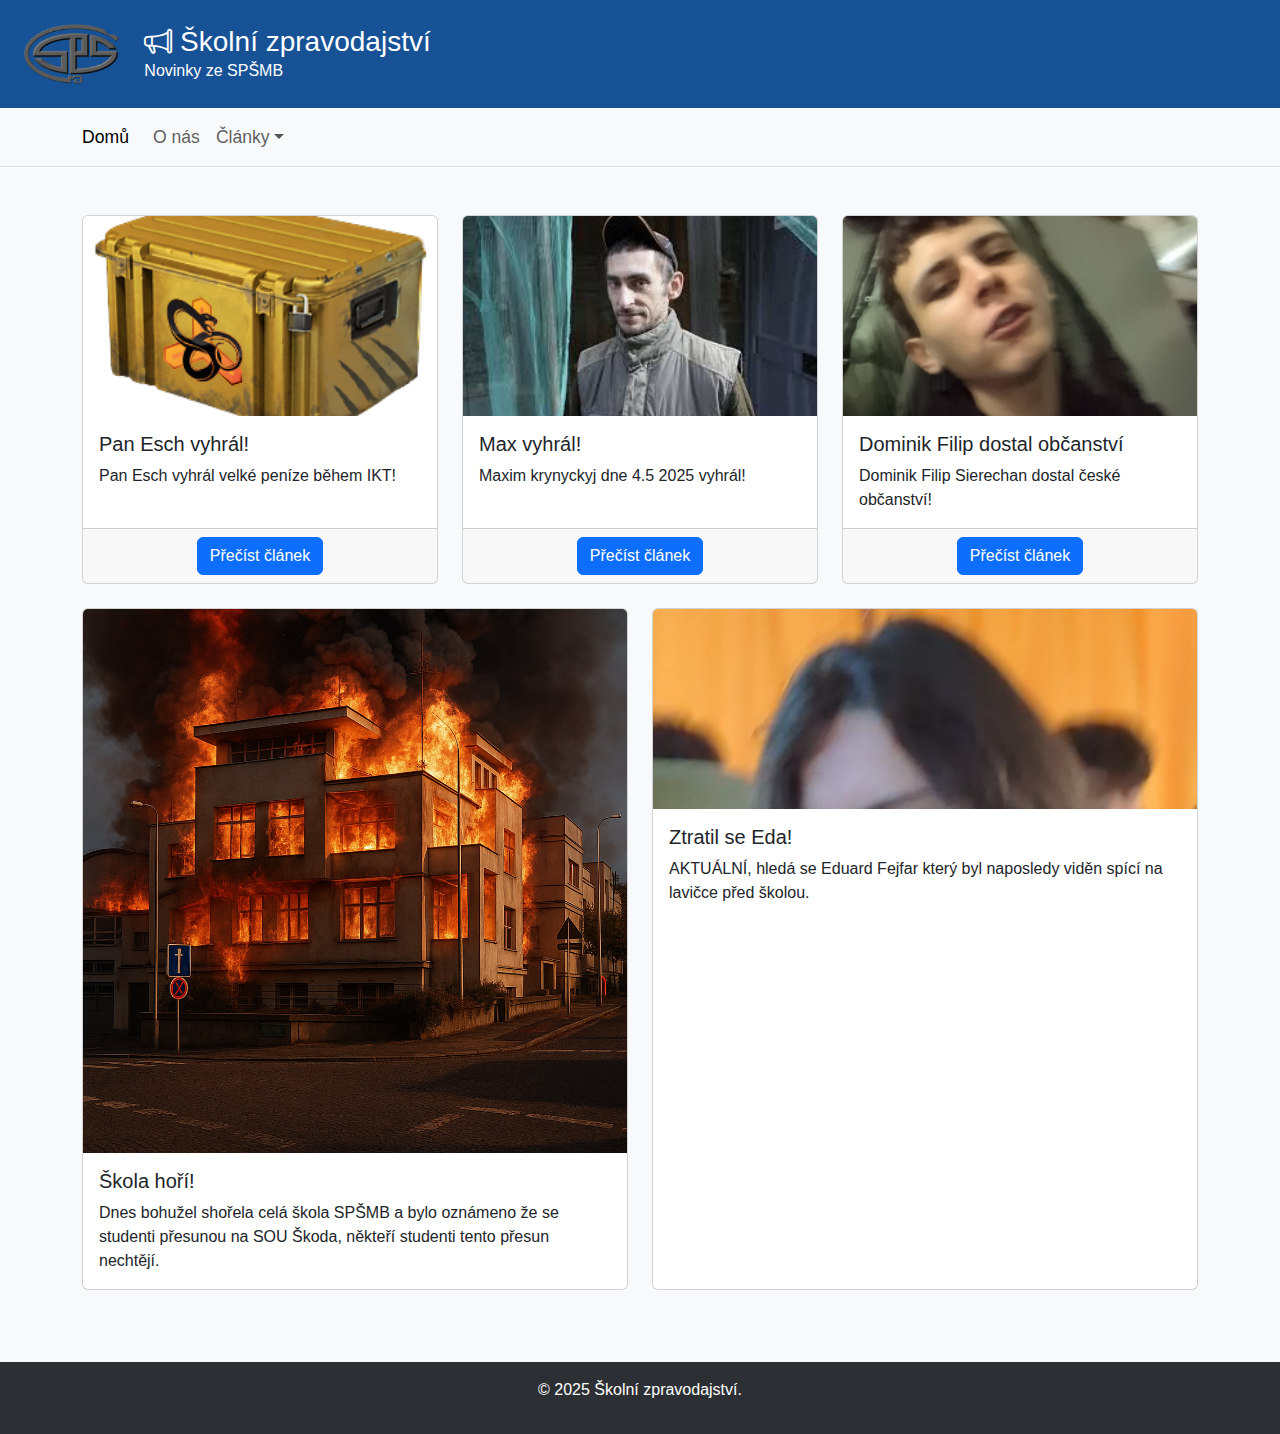
<file: index.html>
<!DOCTYPE html>
<html lang="cs">
<head>
  <meta charset="UTF-8" />
  <meta name="viewport" content="width=device-width, initial-scale=1" />
  <title>Školní zpravodajství</title>
  <link href="https://cdn.jsdelivr.net/npm/bootstrap@5.3.2/dist/css/bootstrap.min.css" rel="stylesheet" />
  <link href="https://cdnjs.cloudflare.com/ajax/libs/font-awesome/6.5.0/css/all.min.css" rel="stylesheet" />
  <link rel="stylesheet" href="https://cdn.jsdelivr.net/npm/bootstrap-icons@1.10.5/font/bootstrap-icons.css">
  <link rel="icon" href="assets/logo.png" type="image/png">
  <link href="style.css" rel="stylesheet" />
</head>
<body>

  <header class="py-4 px-4 d-flex align-items-center">
    <a href="index.html"><img src="assets/logo.png" alt="Logo školy" class="me-4" style="height: 60px;" /></a>
    <div>
      <h1 class="h3 text-white mb-0"><i class="bi bi-megaphone"></i> Školní zpravodajství</h1>
      <p class="text-white mb-0">Novinky ze SPŠMB</p>
    </div>
  </header>

  <nav class="navbar navbar-expand-lg navbar-light bg-light border-bottom">
    <div class="container">
      <a class="navbar-brand" href="index.html">Domů</a>
      <button class="navbar-toggler" type="button" data-bs-toggle="collapse" data-bs-target="#navbarNav">
        <span class="navbar-toggler-icon"></span>
      </button>
      <div class="collapse navbar-collapse" id="navbarNav">
        <ul class="navbar-nav">
          <li class="nav-item"><a class="nav-link" href="onas.html">O nás</a></li>
          <li class="nav-item dropdown">
            <a class="nav-link dropdown-toggle" href="#" data-bs-toggle="dropdown" aria-expanded="false">Články</a>
            <ul class="dropdown-menu">
              <li><a class="dropdown-item" href="clanek1.html">Pan Esch vyhrál!</a></li>
              <li><a class="dropdown-item" href="clanek2.html">Max vyhrál!</a></li>
              <li><a class="dropdown-item" href="clanek3.html">Dominik má občanství!</a></li>
            </ul>
          </li>
        </ul>
      </div>
    </div>
  </nav>

  <main class="container my-5">
    <div class="row">
      <div class="col-md-4 mb-4">
        <div class="card">
          <img src="assets/case.png" class="card-img-top" alt="Bedna" />
          <div class="card-body">
            <h5 class="card-title">Pan Esch vyhrál!</h5>
            <p class="card-text">Pan Esch vyhrál velké peníze během IKT!</p>
          </div>
          <div class="card-footer text-center">
            <a href="clanek1.html" class="btn btn-primary">Přečíst článek</a>
          </div>
        </div>
      </div>

      <div class="col-md-4 mb-4">
        <div class="card">
          <img src="assets/ukr.jpg" class="card-img-top" alt="Maxim po jeho zápase" />
          <div class="card-body">
            <h5 class="card-title">Max vyhrál!</h5>
            <p class="card-text">Maxim krynyckyj dne 4.5 2025 vyhrál!</p>
          </div>
          <div class="card-footer text-center">
            <a href="clanek2.html" class="btn btn-primary">Přečíst článek</a>
          </div>
        </div>
      </div>

      <div class="col-md-4 mb-4">
        <div class="card">
          <img src="assets/polski.jpg" class="card-img-top" alt="Dominik" />
          <div class="card-body">
            <h5 class="card-title">Dominik Filip dostal občanství</h5>
            <p class="card-text">Dominik Filip Sierechan dostal české občanství!</p>
          </div>
          <div class="card-footer text-center">
            <a href="clanek3.html" class="btn btn-primary">Přečíst článek</a>
          </div>
        </div>
      </div>

      <div class="col-md-6 mb-4">
        <div class="card">
          <img src="assets/skola.png" class="card-img-top" alt="Hořící škola (vylepšeno AI)" style="width: 100%; height: 100%;" />
          <div class="card-body">
            <h5 class="card-title">Škola hoří!</h5>
            <p class="card-text">Dnes bohužel shořela celá škola SPŠMB a bylo oznámeno že se studenti přesunou na SOU Škoda, někteří studenti tento přesun nechtějí.</p>
          </div>
        </div>
      </div>

      <div class="col-md-6 mb-4">
        <div class="card">
          <img src="assets/eda.jpg" class="card-img-top" alt="Vyděšený eda" />
          <div class="card-body">
            <h5 class="card-title">Ztratil se Eda!</h5>
            <p class="card-text">AKTUÁLNÍ, hledá se Eduard Fejfar který byl naposledy viděn spící na lavičce před školou.</p>
          </div>
        </div>
      </div>
    </div>
  </main>

  <footer>
    <p>&copy; 2025 Školní zpravodajství.</p>
  </footer>

  <script src="https://cdn.jsdelivr.net/npm/bootstrap@5.3.2/dist/js/bootstrap.bundle.min.js"></script>
  <script src="script.js"></script>
</body>
</html>
</file>
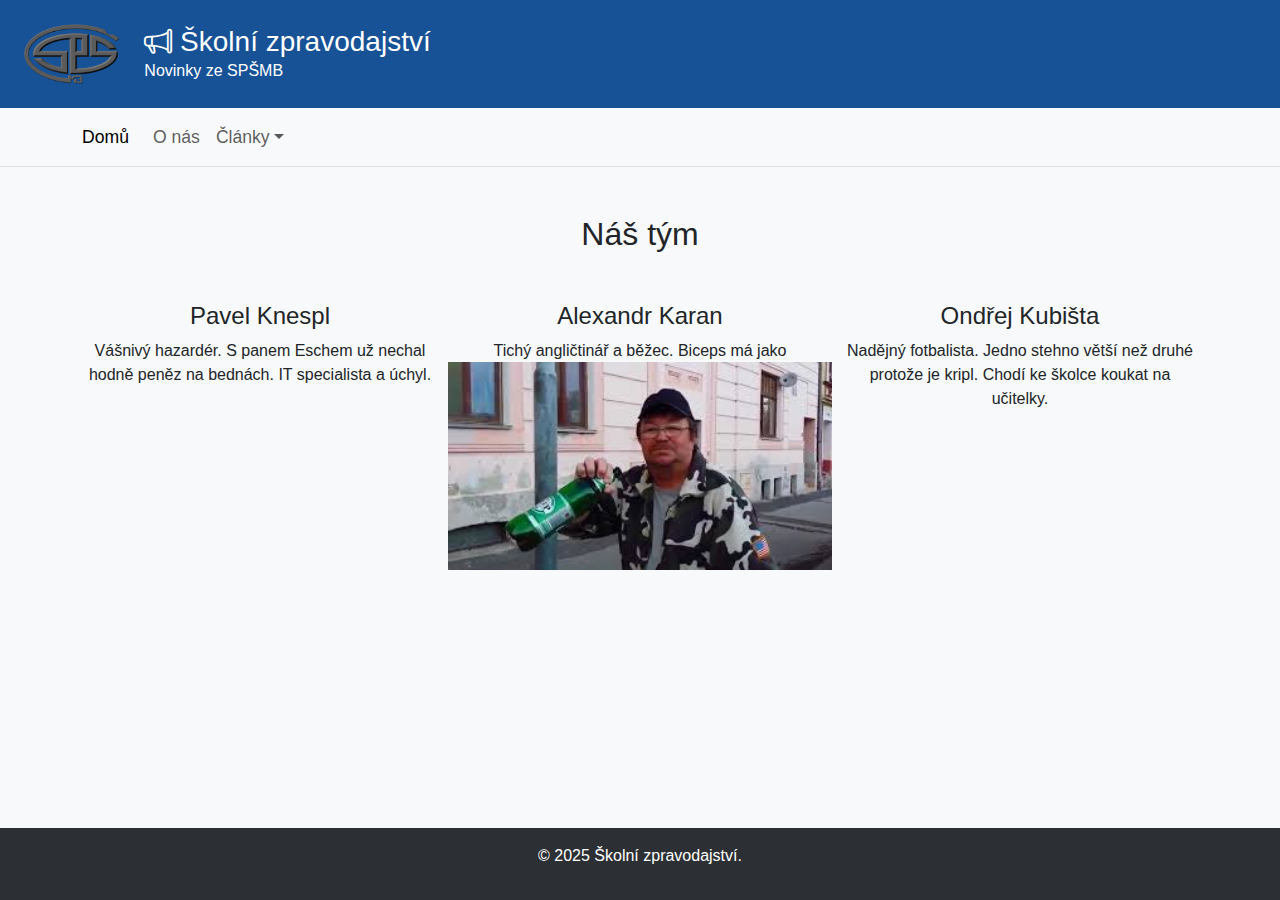
<file: onas.html>
<!DOCTYPE html>
<html lang="cs">
<head>
  <meta charset="UTF-8" />
  <meta name="viewport" content="width=device-width, initial-scale=1" />
  <title>O nás</title>
  <link href="https://cdn.jsdelivr.net/npm/bootstrap@5.3.2/dist/css/bootstrap.min.css" rel="stylesheet" />
  <link href="https://cdnjs.cloudflare.com/ajax/libs/font-awesome/6.5.0/css/all.min.css" rel="stylesheet" />
  <link rel="stylesheet" href="https://cdn.jsdelivr.net/npm/bootstrap-icons@1.10.5/font/bootstrap-icons.css">
  <link rel="icon" href="assets/logo.png" type="image/png">
  <link href="style.css" rel="stylesheet" />
</head>
<body class="d-flex flex-column min-vh-100">

  <header class="py-4 px-4 d-flex align-items-center">
    <a href="index.html"><img src="assets/logo.png" alt="Logo školy" class="me-4" style="height: 60px;" /></a>
    <div>
      <h1 class="h3 text-white mb-0"><i class="bi bi-megaphone"></i> Školní zpravodajství</h1>
      <p class="text-white mb-0">Novinky ze SPŠMB</p>
    </div>
  </header>

  <nav class="navbar navbar-expand-lg navbar-light bg-light border-bottom">
    <div class="container">
      <a class="navbar-brand" href="index.html">Domů</a>
      <button class="navbar-toggler" type="button" data-bs-toggle="collapse" data-bs-target="#navbarNav">
        <span class="navbar-toggler-icon"></span>
      </button>
      <div class="collapse navbar-collapse" id="navbarNav">
        <ul class="navbar-nav">
          <li class="nav-item"><a class="nav-link" href="onas.html">O nás</a></li>
          <li class="nav-item dropdown">
            <a class="nav-link dropdown-toggle" href="#" data-bs-toggle="dropdown" aria-expanded="false">Články</a>
            <ul class="dropdown-menu">
              <li><a class="dropdown-item" href="clanek1.html">Pan Esch vyhrál!</a></li>
              <li><a class="dropdown-item" href="clanek2.html">Max vyhrál!</a></li>
              <li><a class="dropdown-item" href="clanek3.html">Dominik má občanství!</a></li>
            </ul>
          </li>
        </ul>
      </div>
    </div>
  </nav>
  <main class="container my-5 flex-grow-1">
    <h2 class="text-center mb-5">Náš tým</h2>
    <div class="row">
      <div class="col-md-4 text-center mb-4">
        <h4>Pavel Knespl</h4>
        <p>Vášnivý hazardér. S panem Eschem už nechal hodně peněz na bednách. IT specialista a úchyl.</p>
      </div>
      <div class="col-md-4 text-center mb-4">
        <h4>Alexandr Karan</h4>
        <p>Tichý angličtinář a běžec. Biceps má jako průměrný člověk stehno. Chodí ke školce koukat na děti.</p>
      </div>
      <div class="col-md-4 text-center mb-4">
        <h4>Ondřej Kubišta</h4>
        <p>Nadějný fotbalista. Jedno stehno větší než druhé protože je kripl. Chodí ke školce koukat na učitelky.</p>
      </div>
    </div>
  </main>

  <div class="container1 text-center my-5">
    <img src="assets/saša.jpg" alt="Saša Karan" class="half-width-img" />
  </div>
  
  <footer>
    <p>&copy; 2025 Školní zpravodajství.</p>
  </footer>

  <script src="https://cdn.jsdelivr.net/npm/bootstrap@5.3.2/dist/js/bootstrap.bundle.min.js"></script>
</body>
</html>
</file>
<file: style.css>
body, html {
  height: 100%;
  margin: 0;
  padding: 0;
}

body {
  display: flex;
  flex-direction: column;
  min-height: 100vh;
  font-family: 'Segoe UI', sans-serif;
  background-color: #f8f9fa;
}

main {
  flex: 1 0 auto;
}

footer {
  flex-shrink: 0;
  background-color: #2c2f33;
  color: white;
  text-align: center;
  padding: 1rem 0;
}

header {
  background-color: #175297;
  color: white;
}

header img {
  height: 60px;
}

.navbar .nav-link, .navbar .navbar-brand {
  font-size: 1.1rem;
}

.popup-overlay {
  display: none;
  position: fixed;
  z-index: 9999;
  left: 0;
  top: 0;
  width: 100%;
  height: 100%;
  background-color: rgba(0, 0, 0, 0.6);
  backdrop-filter: blur(4px);
  justify-content: center;
  align-items: center;
}

.popup-overlay.active {
  display: flex;
  animation: fadeIn 0.3s ease;
}

.popup-overlay img {
  max-width: 90%;
  max-height: 80vh;
  width: 80vh;
  border-radius: 8px;
  box-shadow: 0 0 20px #000;
}

.popup-close {
  position: absolute;
  top: 20px;
  right: 30px;
  font-size: 2rem;
  color: white;
  cursor: pointer;
  font-weight: bold;
  z-index: 10000;
}

@keyframes fadeIn {
  from { opacity: 0; }
  to { opacity: 1; }
}

.half-width-img {
  width: 30%;
  height: auto;
  object-fit: cover;
  display: block;
  margin: 10px auto;
}

.container1 {
  position: relative;
  text-align: center;
  padding-top: 0;
}

.container1 .half-width-img {
  position: relative;
  top: -200px;
  margin: 10px auto;
}

@media (max-width: 768px) {
  .half-width-img {
    width: 80%;
  }

  .container1 .half-width-img {
    top: -50px;
  }
}

@media (max-width: 480px) {
  .half-width-img {
    width: 90%;
  }

  .container1 .half-width-img {
    top: -30px;
  }
}
.card {
  display: flex;
  flex-direction: column;
  height: 100%;
}

.card-body {
  flex-grow: 1;
}

.card-footer {
  margin-top: auto;
}

.card-img-top {
  object-fit: cover;
  height: 200px;
}
</file>
